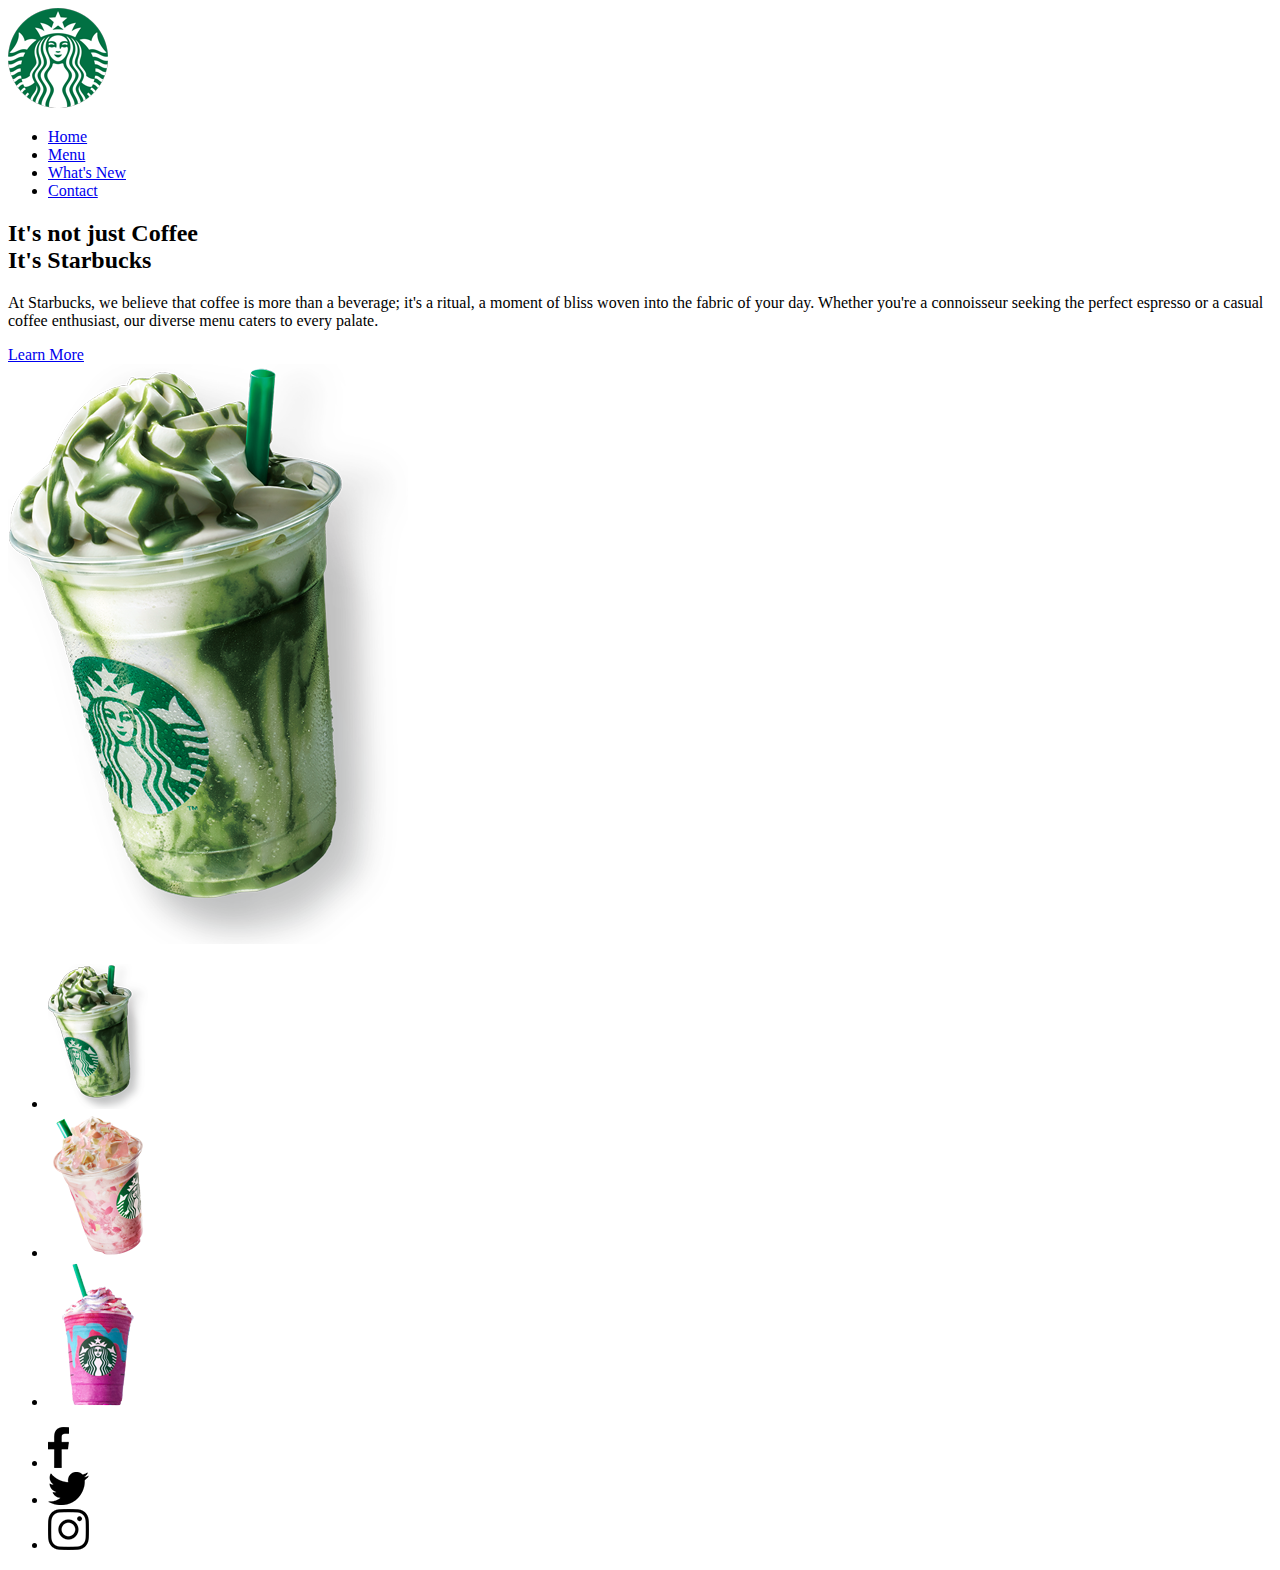
<file: index.html>
<!DOCTYPE html>
<html>
<head>
	<meta charset="utf-8">
	<meta name="viewport" content="width=device-width, initial-scale=1">
	<title>Starbucks</title>
	<link rel="icon" href="logo.png">
</head>
<body>
	<section>
		<div class="circle"></div>
		<header>
			<a href="#"><img class="logo" src="logo.png"></a>
			<ul>
				<li><a href="#">Home</a></li>
				<li><a href="#">Menu</a></li>
				<li><a href="#">What's New</a></li>
				<li><a href="#">Contact</a></li>
			</ul>
		</header>

		<div class="content">
			<div class="textBox">
				<h2>It's not just Coffee<br>It's <span>Starbucks</span></h2>
				<p>
					At Starbucks, we believe that coffee is more than a beverage; it's a ritual, a moment of bliss woven into the fabric of your day. Whether you're a connoisseur seeking the perfect espresso or a casual coffee enthusiast, our diverse menu caters to every palate.
				</p>
				<a href="#">Learn More</a>
			</div>
			<div class="imgBox">
				<img src="img1.png" class="starbucks">
			</div>
		</div>
		<ul class="thumb">
			<li><img src="thumb1.png" onclick="imgSlider('img1.png'); changeCircleColor('#017143')"></li>
			<li><img src="thumb2.png" onclick="imgSlider('img2.png'); changeCircleColor('#eb7495')"></li>
			<li><img src="thumb3.png" onclick="imgSlider('img3.png'); changeCircleColor('#d752b1')"></li>
		</ul>
		<ul class="sci">
			<li><a href="#"><img src="facebook.png"></a></li>
			<li><a href="#"><img src="twitter.png"></a></li>
			<li><a href="#"><img src="instagram.png"></a></li>
		</ul>
	</section>

<script type="text/javascript">
	function imgSlider(anything){
		document.querySelector('.starbucks').src = anything;
	}
	function changeCircleColor(color){
		const circle = document.querySelector('.circle');
		circle.style.background = color;
	}
</script>
</body>
</html>
</file>
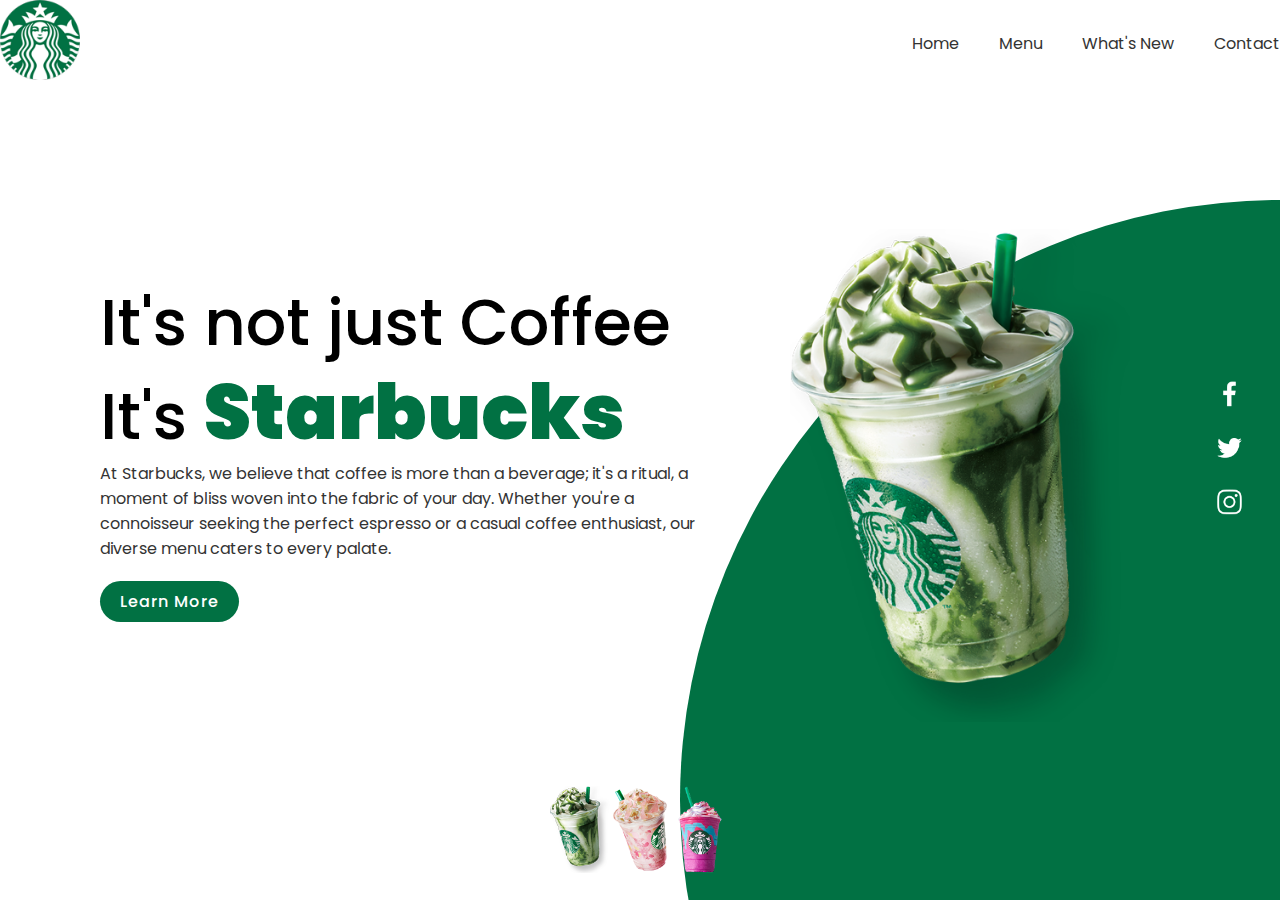
<file: landing1.html>
<!DOCTYPE html>
<html>
<head>
	<meta charset="utf-8">
	<meta name="viewport" content="width=device-width, initial-scale=1">
	<title>Starbucks</title>
	<link rel="icon" href="logo.png">
</head>
<body>
	<section>
		<div class="circle"></div>
		<header>
			<a href="#"><img class="logo" src="logo.png"></a>
			<ul>
				<li><a href="#">Home</a></li>
				<li><a href="#">Menu</a></li>
				<li><a href="#">What's New</a></li>
				<li><a href="#">Contact</a></li>
			</ul>
		</header>

		<div class="content">
			<div class="textBox">
				<h2>It's not just Coffee<br>It's <span>Starbucks</span></h2>
				<p>
					At Starbucks, we believe that coffee is more than a beverage; it's a ritual, a moment of bliss woven into the fabric of your day. Whether you're a connoisseur seeking the perfect espresso or a casual coffee enthusiast, our diverse menu caters to every palate.
				</p>
				<a href="#">Learn More</a>
			</div>
			<div class="imgBox">
				<img src="img1.png" class="starbucks">
			</div>
		</div>
		<ul class="thumb">
			<li><img src="thumb1.png" onclick="imgSlider('img1.png'); changeCircleColor('#017143')"></li>
			<li><img src="thumb2.png" onclick="imgSlider('img2.png'); changeCircleColor('#eb7495')"></li>
			<li><img src="thumb3.png" onclick="imgSlider('img3.png'); changeCircleColor('#d752b1')"></li>
		</ul>
		<ul class="sci">
			<li><a href="#"><img src="facebook.png"></a></li>
			<li><a href="#"><img src="twitter.png"></a></li>
			<li><a href="#"><img src="instagram.png"></a></li>
		</ul>
	</section>
<style type="text/css">
@import url('https://fonts.googleapis.com/css?family=Poppins:200,300,400,500,600,700,800,900&display=swap');
*{
	margin: 0;
	padding: 0;
	box-sizing: border-box;
	font-family: 'Poppins', sans-serif;
}
section{
	position: relative;
	width: 100%;
	min-height: 100vh;
	padding: 100px ;
	display: flex;
	justify-content: space-between;
	align-items: center;
	background: #fff;
}
header{
	position: absolute;
	top: 0;
	left: 0;
	width: 100%;
	padding 20px 100px;
	display: flex;
	justify-content: space-between;
	align-items: center;
}
.logo{
	position: relative;
	max-width: 80px;
}
header ul{
	position: relative;
	display: flex;
}
header ul li{
	list-style-type: none;
}
header ul li a{
	display: inline-block;
	color: #333;
	margin-left: 40px;
	font-weight: 400;
	text-decoration: none;
}
.content{
	position: relative;
	width: 100%;
	display: inline-flex;
	justify-content: space-between;
	align-items: center;
}
.content .textBox{
	position: relative;
	max-width: 600px;
}
.content .textBox h2{
	color #333;
	font-size: 4em;
	line-height: 1.4em;
	font-weight: 500;
}
.content .textBox h2 span{
	color: #017143;
	font-size: 1.2em;
	font-weight: 900;
}
.content .textBox p{
	color: #333;
}
.content .textBox a {
	display: inline-block;
	margin-top: 20px;
	padding: 8px 20px;
	background: #017143;
	color: #fff;
	border-radius: 40px;
	font-weight: 500;
	letter-spacing: 1px;
	text-decoration: none;
}
.content .imgBox{
	width: 600px;
	display: flex;
	justify-content: flex-end;
	padding-right: 50px;
	margin-top: 50px;
}
.content .imgBox img{
	max-width: 340px;
}
.thumb{
	position: absolute;
	left: 50%;
	bottom: 20px;
	transform: translateX(-50%);
	display: flex;
}
.thumb li{
	list-style-type: none;
	display: inline-block;
	margin: 0 20px
	cursor: pointer;
	transition: 0.5s;
}
.thumb li:hover{
	transform: translateY(-15px);
}
.thumb li img{
	max-width: 60px;
}
.sci{
	position: absolute;
	top: 50%;
	right: 30px;
	transform: translateY(-50%);
	display: flex;
	justify-content: center;
	align-items: center;
	flex-direction: column;
}
.sci li{
	list-style-type: none;
}
.sci li a{
	display: inline-block;
	margin: 5px 0;
	transform: scale(0.6);
	filter: invert(1);
}
.circle{
	position: absolute;
	top: 0;
	left: 0;
	width: 100%;
	height: 100%;
	background: #017143;
	clip-path: circle(600px at right 800px);

}
</style>
<script type="text/javascript">
	function imgSlider(anything){
		document.querySelector('.starbucks').src = anything;
	}
	function changeCircleColor(color){
		const circle = document.querySelector('.circle');
		circle.style.background = color;
	}
</script>
</body>
</html>
</file>
